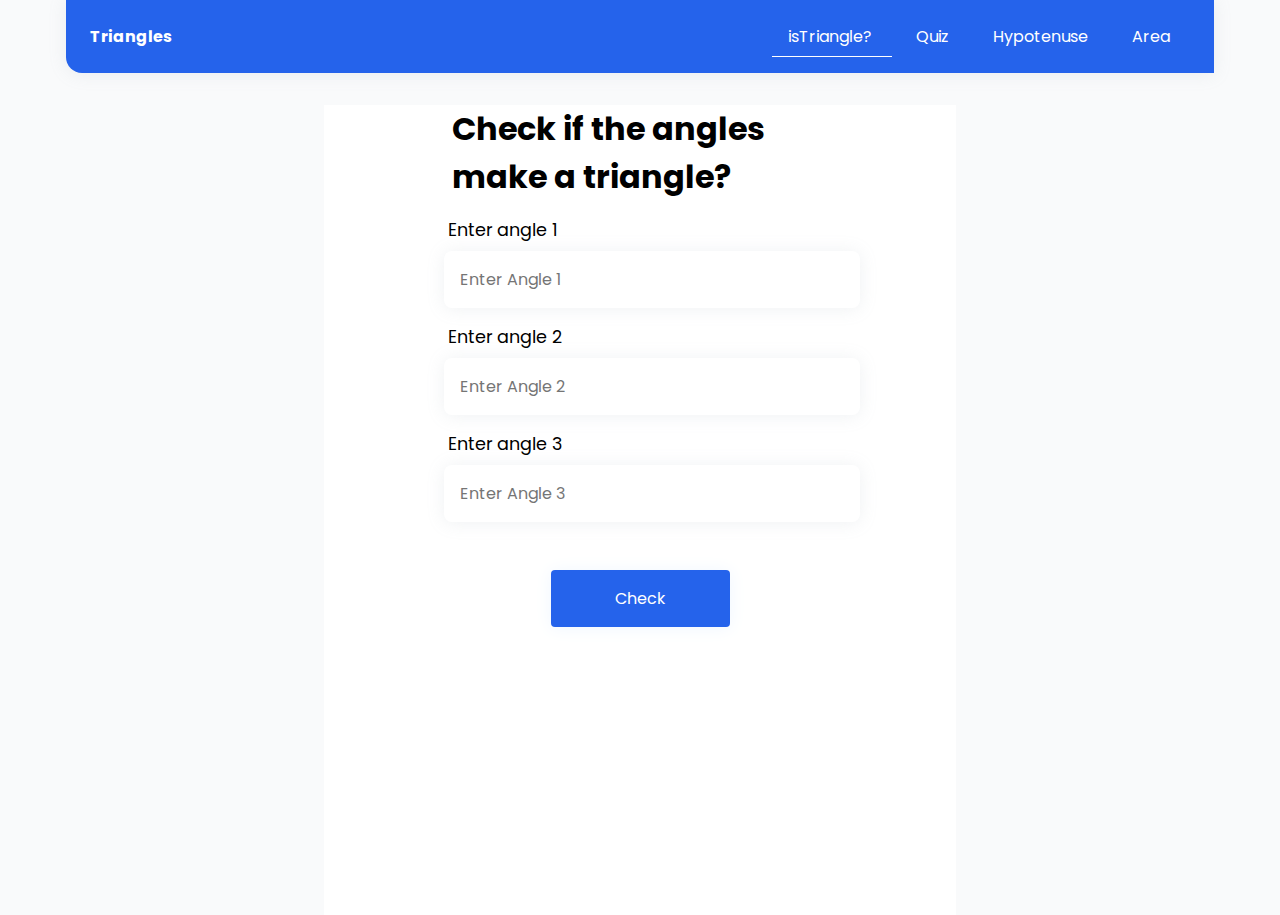
<file: index.html>
<!DOCTYPE html>
<html lang="en">
<head>
    <meta charset="UTF-8">
    <meta http-equiv="X-UA-Compatible" content="IE=edge">
    <meta name="viewport" content="width=device-width, initial-scale=1.0">
    <title>Fun with triangles</title>
    <link rel="stylesheet" href="style.css">
</head>
<body>

    <nav class="navigation ">
        <div class="nav-brand"> Triangles</div>

        <div>
            <ul class="list-non-bullet nav-pills">
                
                <li class="list-item-inline"> <a class="link link-active" href="./index.html"> isTriangle? </a> </li>
                
                <li class="list-item-inline"> <a class="link " href="./quiz.html"> Quiz </a> </li>
                
                <li class="list-item-inline"> <a class="link" href="./hypotenuse.html"> Hypotenuse </a> </li>

                <li class="list-item-inline"> <a class="link" href="./area.html"> Area </a> </li>

            </ul>
        </div>
    </nav>

    <main>
        

        
        <div class="container-center container">

            

            <div class="row1">
                <div class="column column2"><h1>Check if the angles make a triangle?</h1></div>
            </div>

            

            
                <div class="form-row container-center">
                    <label for="bdate">Enter angle 1</label>
                    <input class="angle-1" type="number" placeholder="Enter Angle 1">
                </div>

                <div class="form-row container-center">
                    <label for="bdate">Enter angle 2</label>
                    <input class="angle-2" type="number" placeholder="Enter Angle 2">
                </div>

                <div class="form-row container-center">
                    <label for="bdate">Enter angle 3</label>
                    <input class="angle-3" type="number" placeholder="Enter Angle 3">
                </div>
                
                <div class="row container-center error">
                    <p class="error-msg"></p>
                </div>
                <div class="row container-center">
                    <button id="submit-btn" type="submit">Check</button>
                </div>
            

            <div class="output-msg">
            </div>


        </div>
    </main>
    
</body>
</html>
</file>
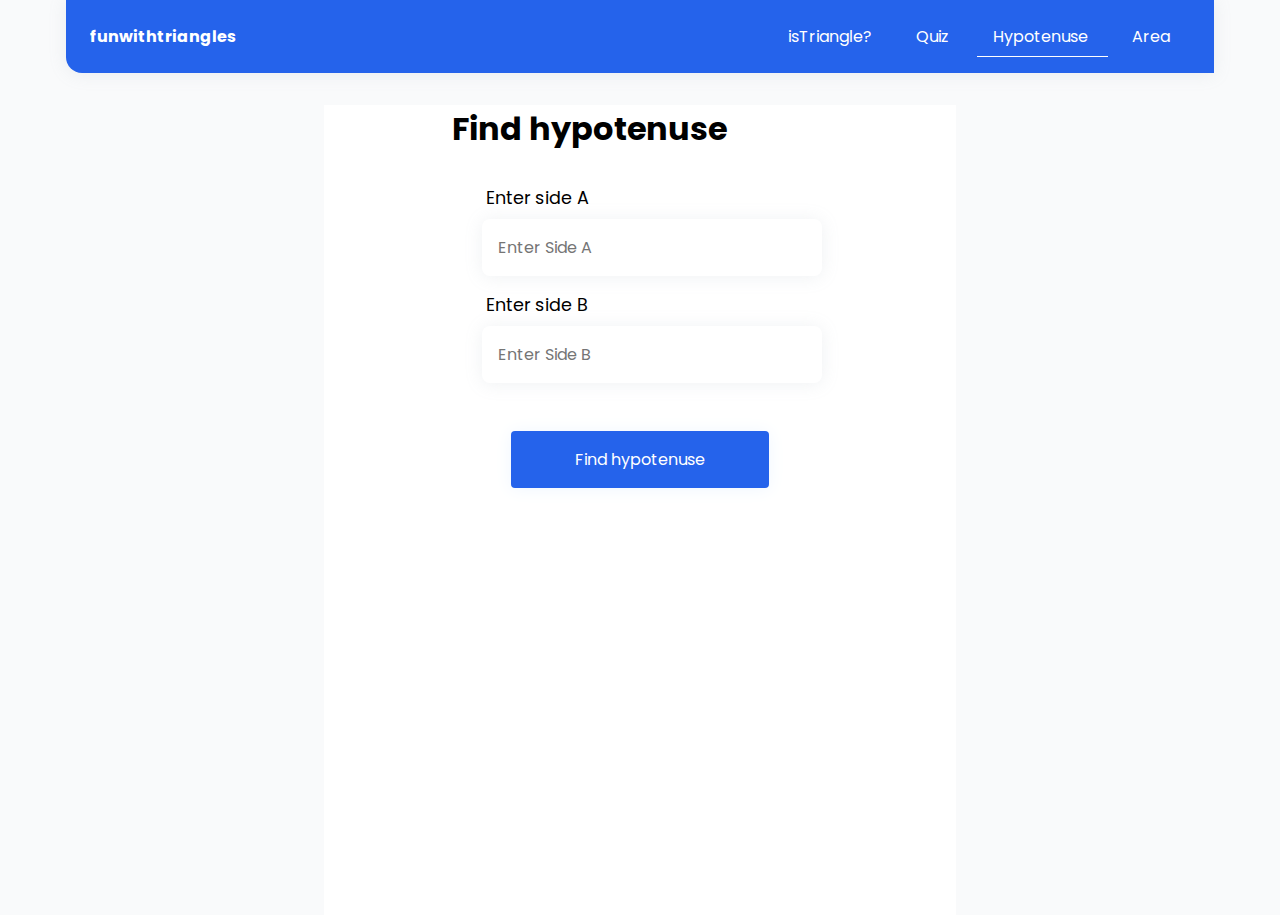
<file: hypotenuse.html>
<!DOCTYPE html>
<html lang="en">
<head>
    <meta charset="UTF-8">
    <meta http-equiv="X-UA-Compatible" content="IE=edge">
    <meta name="viewport" content="width=device-width, initial-scale=1.0">
    <title>Document</title>
    <link rel="stylesheet" href="style.css">
</head>
<body>
    <nav class="navigation ">
        <div class="nav-brand"> funwithtriangles</div>

        <div>
            <ul class="list-non-bullet nav-pills">
                
                <li class="list-item-inline"> <a class="link" href="./index.html"> isTriangle? </a> </li>
                
                <li class="list-item-inline"> <a class="link " href="./quiz.html"> Quiz </a> </li>
                
                <li class="list-item-inline"> <a class="link link-active" href="./hypotenuse.html"> Hypotenuse </a> </li>

                <li class="list-item-inline"> <a class="link" href="./area.html"> Area </a> </li>

            </ul>
        </div>
    </nav>

    <!-- ==== MAIN ====== -->
    <main>
        

        
        <div class="container-center container">

            

            <div class="row1">
                <div class="column column2"><h1>Find hypotenuse</h1></div>
            </div>

            

            
                <div class="form-row container-center">
                    <div class="form-row container-center">
                        <label for="bdate">Enter side A</label>
                        <input class="side-input" type="number" placeholder="Enter Side A">
                    </div>
    
                    <div class="form-row container-center">
                        <label for="bdate">Enter side B</label>
                        <input class="side-input" type="number" placeholder="Enter Side B">
                    </div>
                </div>

                
                <div class="row container-center error">
                    <p class="error-msg"></p>
                </div>
                <div class="row container-center">
                    <button id="find-hypo-btn" type="submit">Find hypotenuse</button>
                </div>
            

            <div class="output-msg">
            </div>


        </div>
    </main>
    
</body>
</html>
</file>
<file: style.css>
@import url("https://fonts.googleapis.com/css2?family=Poppins:wght@400;600;700&display=swap");

/* @import url('https://fonts.googleapis.com/css2?family=Roboto:wght@300&display=swap');
@import url('https://fonts.googleapis.com/css2?family=Poppins:wght@300&display=swap'); */
:root {
    --primary-color: #2563EB;
    --secondary-color: #EBAD25;
    --light-gray: #F9FAFB;
    --offwhite: #d7f3fa;
    /* #EE6C8A */
}

* {
    margin: 0;
    padding: 0;
    font-family: 'Poppins', sans-serif;
}

body {
    background: var(--light-gray);
    /* background: #EFF6FF; */
}

/** navigation **/

.navigation {
    border-bottom-left-radius: 1rem;
    margin: auto;
    box-shadow: 0 1px 18px rgba(146, 161, 176, .15);
    background: var(--primary-color);
    color: white;
    max-width: 1100px;
    margin: auto;
    padding: 1.5rem;
    display: flex;
    justify-content: space-between;
}

.navigation .nav-brand {
    font-weight: bold;
    cursor: pointer;
}


/** containers **/
.container {

    padding: 0rem 1rem;
    background: white;

    /* box-shadow: 0 1px 18px rgba(146, 161, 176, .15); */

    min-height: 90vh;
}

.container-center {
    max-width: 600px;
    margin: auto;
    margin-top: 1rem;
}

.form-row {
    display: flex;
    flex-direction: column;
    justify-content: center;
    width: 80%;
    margin: auto;
    align-items: center;
    margin-top: 1rem;
}

label {
    width: 80%;
    font-size: 1.1rem;
}

.row {
    display: flex;
    justify-content: center;
}

.row1 {
    display: flex;
    justify-content: center;
    margin: 2rem;
    margin-bottom: 0;
}

.column {
    margin: auto;
    width: 70%;
}

img {
    width: 100%;
    object-fit: cover;
}

input {
    padding: 1rem;
    color: #4b5563;
    font-size: 1rem;
    border: none;
    box-shadow: 0 1px 18px rgba(146, 161, 176, .15);
    border-radius: 0.5rem;
    width: 80%;
    margin-left: 1.5rem;
    margin-top: 0.5rem;
}

button {
    background: var(--primary-color);
    background: var(--primary-color);
    border: none;
    padding: 1rem 4rem 1rem 4rem;
    box-shadow: 0 1px 18px #EFF6FF;
    border-radius: 0.25rem;
    color: white;
    font-size: 1rem;
    cursor: pointer;
    margin-top: 1rem;
    ;
}

a {
    color: white;
}

.row2 {
    display: none;
}


#date_label {
    width: 60%;
}

.output-msg {
    width: 80%;
    margin: auto;
    display: flex;
    margin-top: 1rem;
    justify-content: center;
}

.output-msg {
    width: 100%;
    margin: auto;
    margin-top: 1rem;
    margin-bottom: 1rem;
    padding-bottom: 2rem;
    padding-top: 2rem;
}

.output-img {
    width: 80%;
    object-fit: cover;
}

.error-msg {
    color: red;
}

/** lists **/

.list-non-bullet {
    list-style: none;
    padding-inline-start: 0px;
}

.list-item-inline {
    display: inline;
    padding: 0.25rem;
}

.link {
    box-sizing: border-box;
    text-decoration: none;
    padding: 0.5rem 1rem;
}

.link-active {
    border-bottom: 1px solid white;
}

/* footer */

.footer {
    background-color: var(--light-gray);
    background-color: white;
    padding: 2rem 0rem;
    text-align: center;
    color: black;
    border-top-right-radius: 1rem;
    box-shadow: 0 1px 25px #E5E7EB;
    margin-top: 3rem;
}

.footer .footer-header {
    font-weight: bold;
    font-size: large;
    padding-inline-start: 0px;
}

.footer .link {
    color: black;
}

.footer ul {
    padding-left: 0px;
}

.footer-icon {
    width: 2rem;
}

.card {
    margin: 1rem;
    padding: 1rem;
    text-align: center;
    background: white;
    /* box-shadow: 0 1px 20px #93C5FD; */
    cursor: pointer;
    width: 30%;
}

.card-link {
    color: black;
    text-decoration: none;

}

.mt-3 {
    margin-top: 2rem;
}

@media (max-width: 500px) {
    body {
        background-color: white;
    }

    .row1 {
        flex-direction: column;
        justify-content: center;
        align-items: center;
        margin: 0;
    }

    .container-center {
        margin: 0;
        border-radius: 0;
        padding: 0;
    }

    .column1 {
        width: 50%;
        margin: auto;
    }

    h1 {
        text-align: center;
    }

    .row {
        margin: 2rem;
    }

    input {
        width: 90%;
    }

    .output-msg {
        flex-direction: column;
    }

    .output-img {
        order: 1;
    }

    .output-msg {
        order: 0;
    }

    .form-row {
        margin: auto;
        margin-top: 3rem;

    }

    button {
        margin: auto;
    }

    .navigation {
        flex-direction: column;
    }

    .nav-brand {
        margin-bottom: 1rem;
    }

    .nav-pills {
        display: flex;
    }

    .list-item-inline {
        padding: 0;
    }
}
</file>
